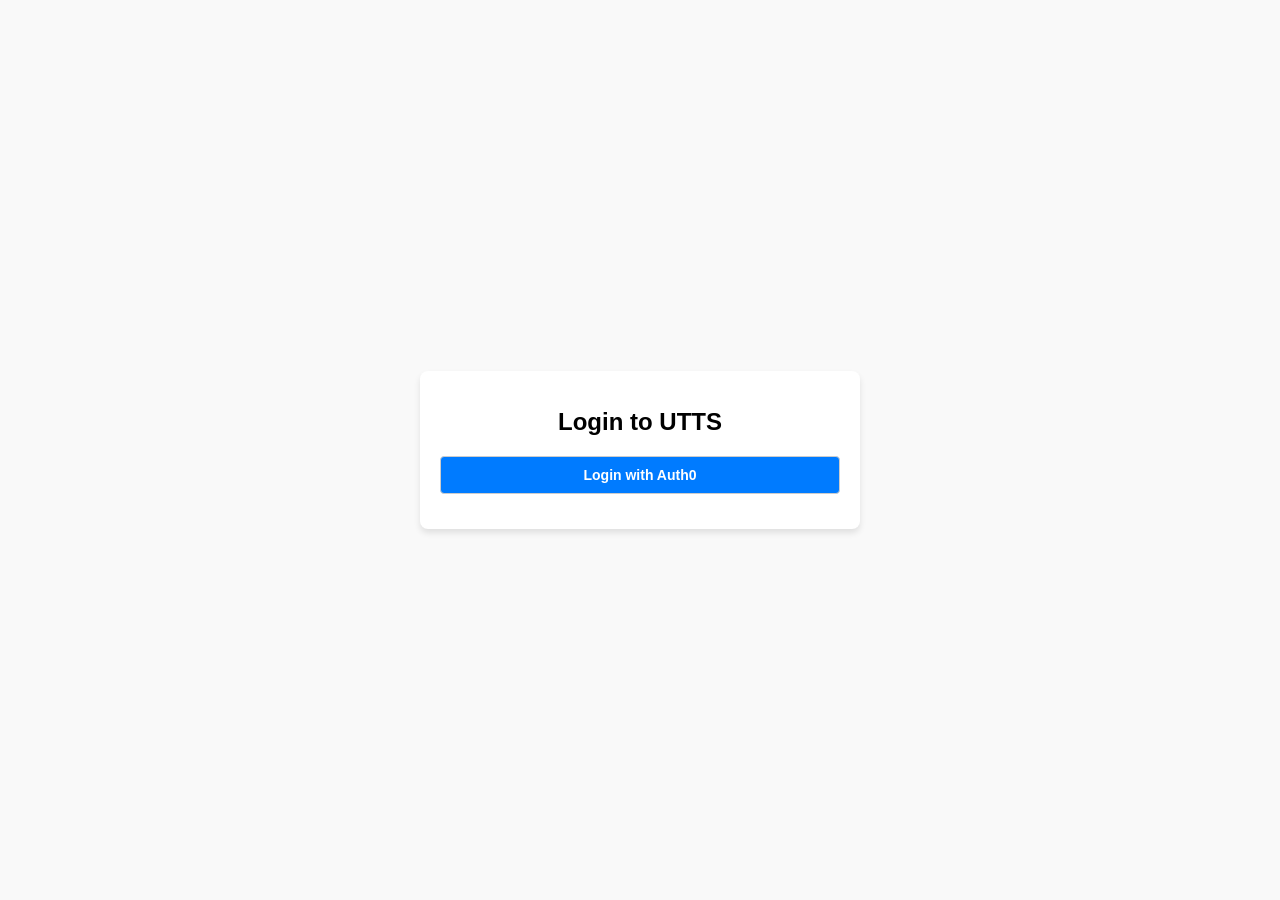
<file: index.html>
<!DOCTYPE html>
<html lang="en">
<head>
    <meta charset="UTF-8">
    <meta name="viewport" content="width=device-width, initial-scale=1.0">
    <title>UTTS - Login</title>
    <link rel="stylesheet" href="style.css">
</head>
<body>
    <div class="container">
        <h1>Login to UTTS</h1>
        <button id="login-button" class="auth0-login">Login with Auth0</button>
        <div id="message"></div>
    </div>
    <script src="utts-sdk.js" type="module"></script>
    <script src="auth0-config.js" type="module"></script>
    <script src="app.js" type="module"></script>
</body>
</html>
</file>
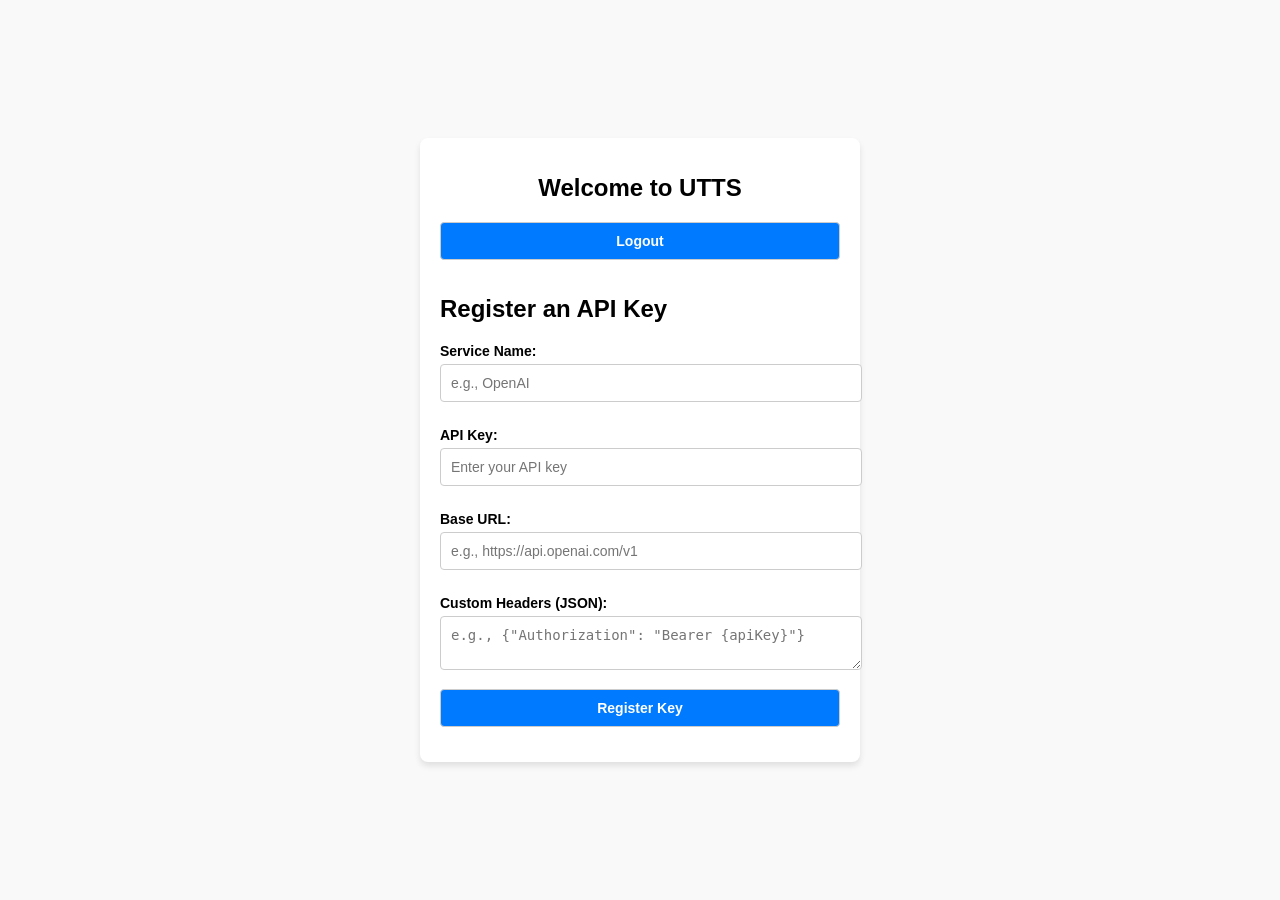
<file: dashboard.html>
<!DOCTYPE html>
<html lang="en">
<head>
    <meta charset="UTF-8">
    <meta name="viewport" content="width=device-width, initial-scale=1.0">
    <title>UTTS - Dashboard</title>
    <link rel="stylesheet" href="style.css">
    <script src="https://cdn.auth0.com/js/auth0-spa-js/2.1.3/auth0-spa-js.production.js"></script>
</head>
<body>
    <div class="container">
        <div class="header">
            <h1>Welcome to UTTS</h1>
            <button id="logout-button">Logout</button>
        </div>
        <div id="user-id-display"></div>

        <h2>Register an API Key</h2>
        <form id="register-key-form">
            <label for="service">Service Name:</label>
            <input type="text" id="service" placeholder="e.g., OpenAI" required />

            <label for="apiKey">API Key:</label>
            <input type="text" id="apiKey" placeholder="Enter your API key" required />

            <label for="baseUrl">Base URL:</label>
            <input type="url" id="baseUrl" placeholder="e.g., https://api.openai.com/v1" required />

            <label for="customHeaders">Custom Headers (JSON):</label>
            <textarea id="customHeaders" placeholder='e.g., {"Authorization": "Bearer {apiKey}"}'></textarea>

            <button type="submit">Register Key</button>
        </form>
        <div id="register-key-message"></div>
    </div>
    <script src="utts-sdk.js" type="module"></script>
    <script src="auth0-config.js" type="module"></script>
    <script src="app.js" type="module"></script>
</body>
</html>
</file>
<file: style.css>
body {
    font-family: Arial, sans-serif;
    margin: 0;
    padding: 0;
    display: flex;
    justify-content: center;
    align-items: center;
    height: 100vh;
    background-color: #f9f9f9;
}

.container {
    width: 400px;
    padding: 20px;
    border-radius: 8px;
    box-shadow: 0px 4px 6px rgba(0, 0, 0, 0.1);
    background: white;
}

h1 {
    text-align: center;
    font-size: 24px;
    margin-bottom: 20px;
}

label {
    display: block;
    margin: 10px 0 5px;
    font-size: 14px;
    font-weight: bold;
}

input, textarea, button {
    width: 100%;
    padding: 10px;
    margin-bottom: 15px;
    border: 1px solid #ccc;
    border-radius: 4px;
    font-size: 14px;
}

button {
    background-color: #007bff;
    color: white;
    cursor: pointer;
    font-weight: bold;
}

button:hover {
    background-color: #0056b3;
}

#message {
    text-align: center;
    font-size: 14px;
    color: green;
}
</file>
